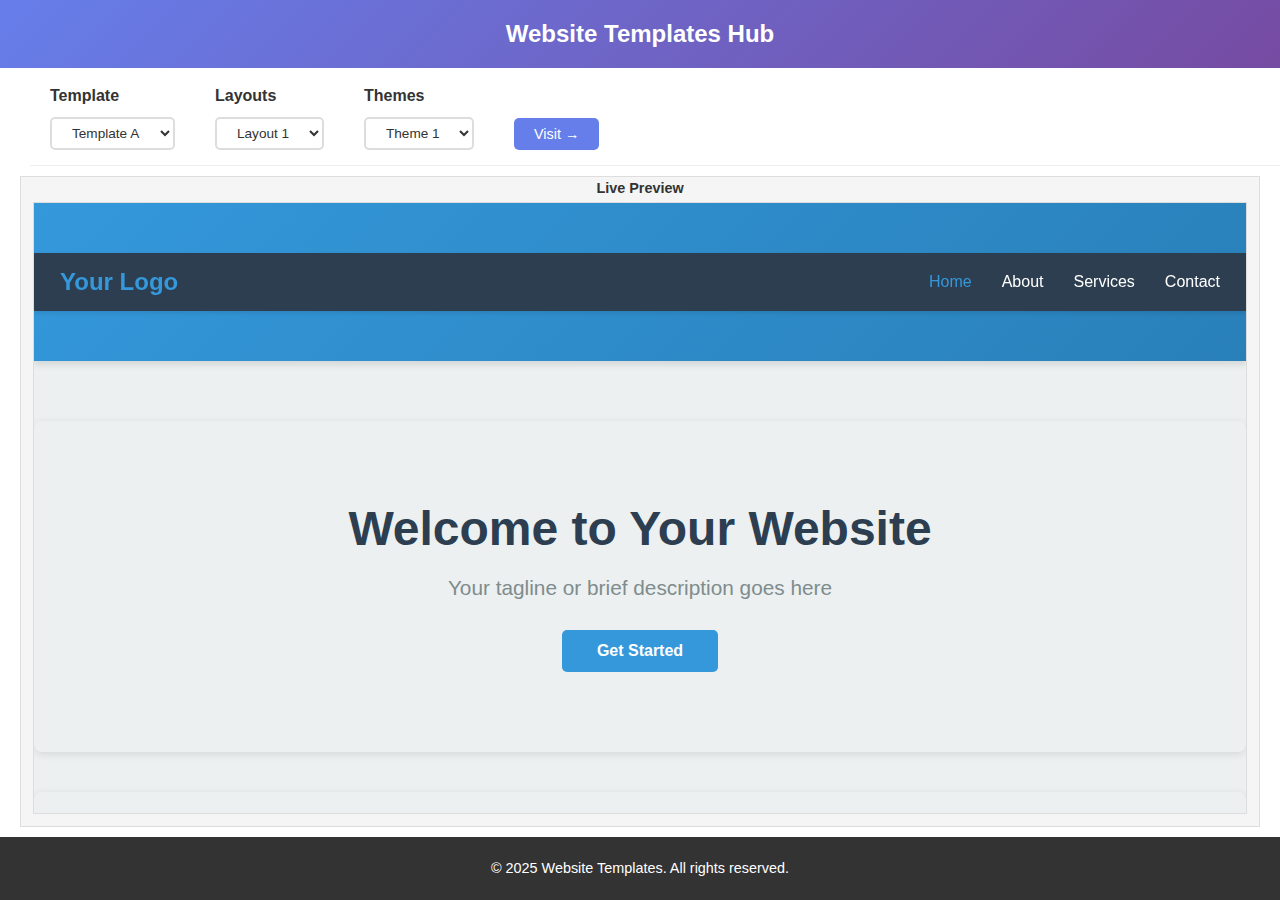
<file: index.html>
﻿<!DOCTYPE html>
<html lang="en">
<head>
    <meta charset="UTF-8">
    <meta name="viewport" content="width=device-width, initial-scale=1.0">
    <script>window.onload = function () { window.scrollTo(0, 0); }</script>
    <title>Website Templates Hub</title>
    <link rel="stylesheet" href="css/style.css">
</head>
<body>
    <header>
        <div class="container">
            <h1>Website Templates Hub</h1>
        </div>
    </header>

    <main>
        <div class="container">
            <section id="main-section" class="main-section">
                <div id="preview-view" class="preview-view">
                    <div class="preview-controls">

                        <div class="style-group">
                            <h3>Template</h3>
                            <select id="template-selector" class="template-selector">
                                <option value="A">Template A</option>
                                <option value="B">Template B</option>
                                <option value="C">Template C</option>
                            </select>
                        </div>

                        <div class="style-group">
                            <h3>Layouts</h3>
                            <select id="layout-selector" class="layout-selector">
                                <option value="layout1">Layout 1</option>
                                <option value="layout2">Layout 2</option>
                                <option value="layout3">Layout 3</option>
                            </select>
                        </div>

                        <div class="style-group">
                            <h3>Themes</h3>
                            <select id="theme-selector" class="theme-selector">
                                <option value="theme1">Theme 1</option>
                                <option value="theme2">Theme 2</option>
                                <option value="theme3">Theme 3</option>
                            </select>
                        </div>

                        <button class="btn btn-primary" id="visit-template">Visit →</button>
                    </div>

                    <div class="preview-container">
                        <div class="preview-header">
                            <p>Live Preview</p>
                        </div>
                        <iframe id="style-preview" src="" frameborder="0"></iframe>
                    </div>
                </div>
            </section>
        </div>
    </main>

    <footer>
        <div class="container">
            <p>&copy; 2025 Website Templates. All rights reserved.</p>
        </div>
    </footer>

    <script src="js/template-preview.js"></script>
</body>
</html>
</file>
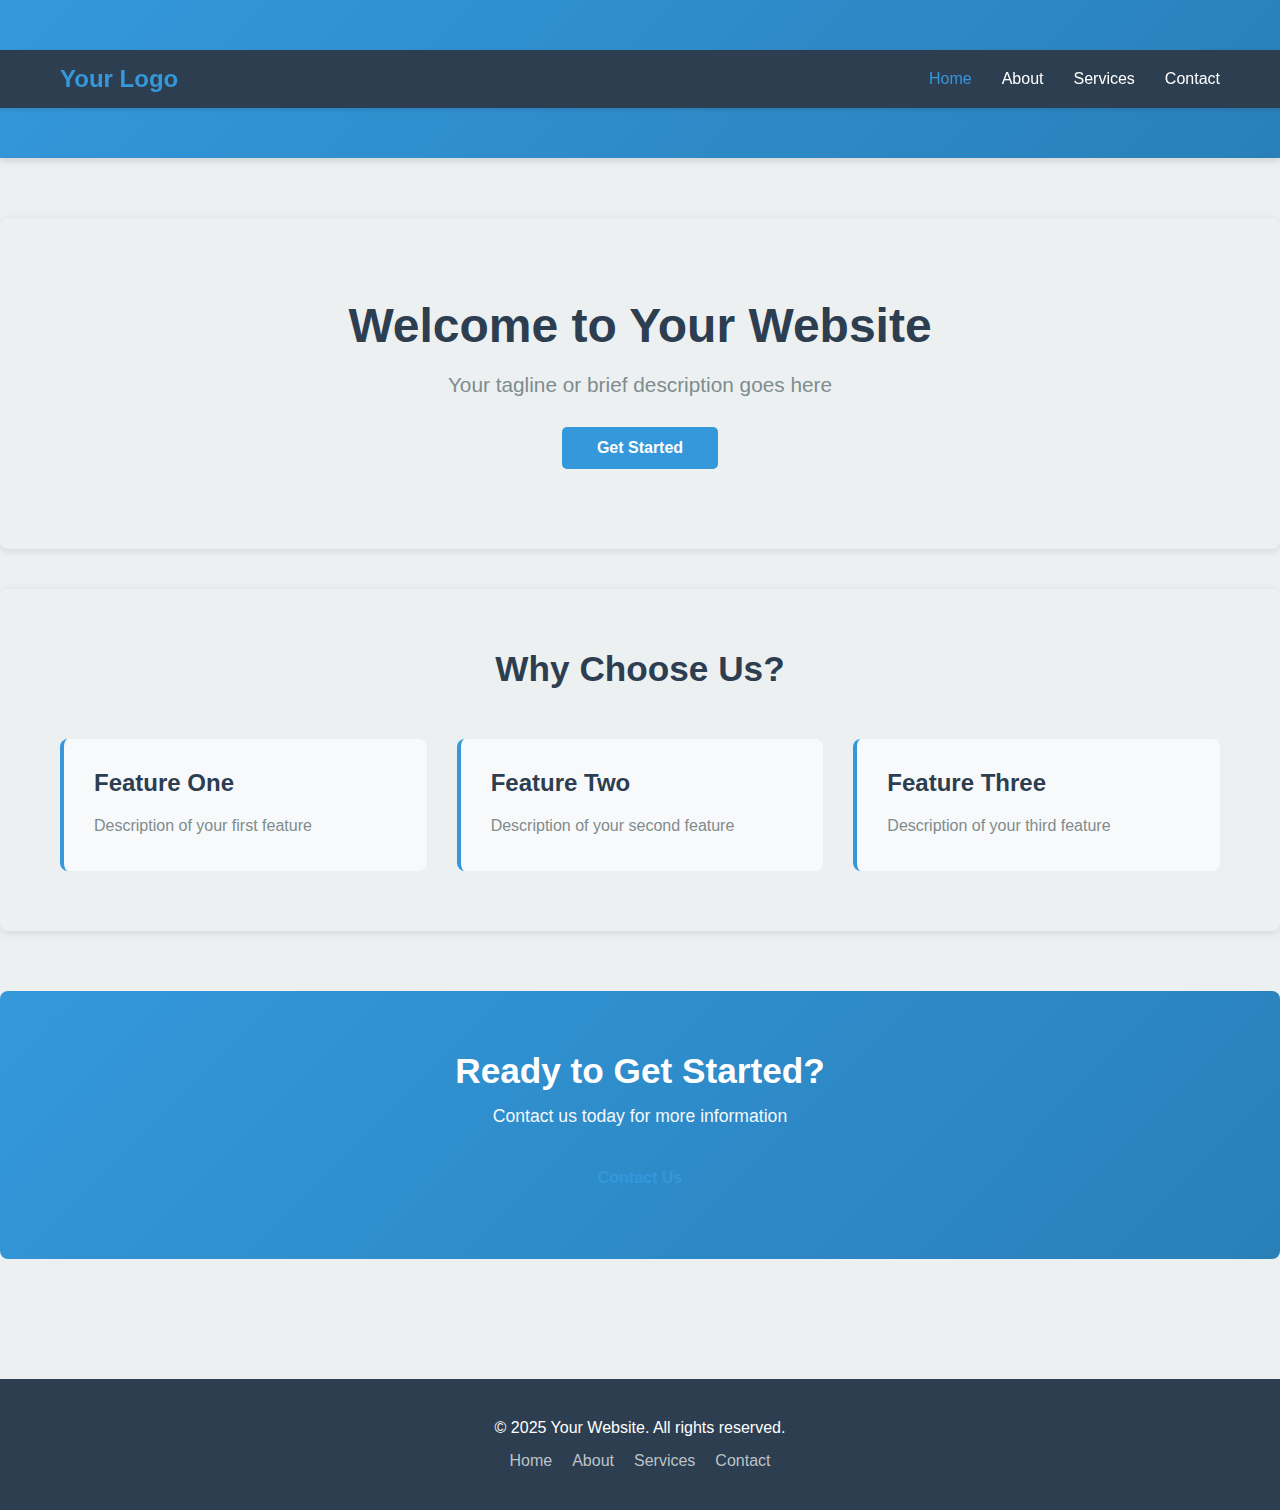
<file: A/preview.html>
<!DOCTYPE html>
<html lang="en">
<head>
    <meta charset="UTF-8">
    <meta name="viewport" content="width=device-width, initial-scale=1.0">
    <title>Preview - Template A</title>
    <link id="layout-link" rel="stylesheet" href="css/layout1.css">
    <link id="theme-link" rel="stylesheet" href="css/theme1.css">
</head>
<body>
    <!-- Header/Navigation -->
    <header>
        <nav class="navbar">
            <div class="container">
                <div class="logo">Your Logo</div>
                <ul class="nav-links">
                    <li><a href="html/home.html" class="active">Home</a></li>
                    <li><a href="html/about.html">About</a></li>
                    <li><a href="html/services.html">Services</a></li>
                    <li><a href="html/contact.html">Contact</a></li>
                </ul>
            </div>
        </nav>
    </header>

    <!-- Main Content -->
    <main>
        <section class="hero">
            <div class="container">
                <h1>Welcome to Your Website</h1>
                <p>Your tagline or brief description goes here</p>
                <a href="html/contact.html" class="btn btn-primary">Get Started</a>
            </div>
        </section>

        <section class="features">
            <div class="container">
                <h2>Why Choose Us?</h2>
                <div class="feature-grid">
                    <div class="feature-card">
                        <h3>Feature One</h3>
                        <p>Description of your first feature</p>
                    </div>
                    <div class="feature-card">
                        <h3>Feature Two</h3>
                        <p>Description of your second feature</p>
                    </div>
                    <div class="feature-card">
                        <h3>Feature Three</h3>
                        <p>Description of your third feature</p>
                    </div>
                </div>
            </div>
        </section>

        <section class="cta">
            <div class="container">
                <h2>Ready to Get Started?</h2>
                <p>Contact us today for more information</p>
                <a href="html/contact.html" class="btn btn-secondary">Contact Us</a>
            </div>
        </section>
    </main>

    <!-- Footer -->
    <footer>
        <div class="container">
            <p>&copy; 2025 Your Website. All rights reserved.</p>
            <ul class="footer-links">
                <li><a href="html/home.html">Home</a></li>
                <li><a href="html/about.html">About</a></li>
                <li><a href="html/services.html">Services</a></li>
                <li><a href="html/contact.html">Contact</a></li>
            </ul>
        </div>
    </footer>

    <script>
        document.addEventListener('DOMContentLoaded', function () {
            const layoutLink = document.getElementById('layout-link');
            const themeLink = document.getElementById('theme-link');
            const params = new URLSearchParams(window.location.search);
            const layout = params.get('layout') || 'layout1';
            const theme = params.get('theme') || 'theme1';

            // Load the selected layout and theme
            layoutLink.href = `css/${layout}.css`;
            themeLink.href = `css/${theme}.css`;

            // Append layout and theme parameters to all navigation links
            document.querySelectorAll('a[href$=".html"]').forEach(link => {
                const href = link.getAttribute('href');
                if (!href.startsWith('http') && !href.includes('?')) {
                    let newHref = href + '?';
                    if (layout) newHref += `layout=${layout}`;
                    if (layout && theme) newHref += '&';
                    if (theme) newHref += `theme=${theme}`;
                    link.setAttribute('href', newHref);
                }
            });
        });
    </script>
</body>
</html>
</file>
<file: css/style.css>
/* Base Styles for Root Hub */
* {
    margin: 0;
    padding: 0;
    box-sizing: border-box;
}

html {
    scroll-behavior: smooth;
}

body {
    font-family: 'Segoe UI', Tahoma, Geneva, Verdana, sans-serif;
    line-height: 1.6;
    color: #333;
    background-color: #f9f9f9;
    display: flex;
    flex-direction: column;
    min-height: 100vh;
}

/* Header */
header {
    background: linear-gradient(135deg, #667eea 0%, #764ba2 100%);
    color: white;
    padding: 15px 0;
    text-align: center;
    flex-shrink: 0;
}

    header h1 {
        font-size: 1.5rem;
        margin: 0;
    }

/* Main Content */
main {
    flex: 1;
    padding: 0;
    display: flex;
    flex-direction: column;
    min-height: 0;
}

    main .container {
        flex: 1;
        display: flex;
        flex-direction: column;
        min-height: 0;
    }

/* Main Section Container */
.main-section {
    flex: 1;
    display: flex;
    flex-direction: column;
    min-height: 0;
}

/* Preview View */
.preview-view {
    background: white;
    border-radius: 0;
    box-shadow: none;
    animation: slideIn 0.3s ease;
    display: flex;
    flex-direction: column;
    flex: 1;
    overflow: hidden;
}

    .preview-view.hidden {
        display: none;
    }

@keyframes slideIn {
    from {
        opacity: 0;
        transform: translateY(20px);
    }

    to {
        opacity: 1;
        transform: translateY(0);
    }
}

/* Preview Top Controls */
.preview-controls {
    display: flex;
    gap: 40px;
    align-items: flex-end;
    justify-content: flex-start;
    padding: 15px 20px;
    margin-left: 30px;
    border-bottom: 1px solid #eee;
    flex-shrink: 0;
    flex-wrap: wrap;
}

.style-group {
    display: flex;
    flex-direction: column;
    gap: 8px;
}

    .style-group h3 {
        font-size: 1rem;
        margin: 0;
        font-weight: 700;
        color: #333;
    }

/* Template/Layout/Theme Selectors */
.template-selector,
.layout-selector,
.theme-selector {
    padding: 6px 16px;
    border: 2px solid #ddd;
    border-radius: 5px;
    background: white;
    color: #333;
    cursor: pointer;
    font-size: 0.85rem;
    font-weight: 500;
    transition: all 0.3s ease;
    min-width: 100px;
}

    .template-selector:hover,
    .layout-selector:hover,
    .theme-selector:hover {
        border-color: #667eea;
        color: #667eea;
    }

    .template-selector:focus,
    .layout-selector:focus,
    .theme-selector:focus {
        outline: none;
        border-color: #667eea;
        box-shadow: 0 0 0 3px rgba(102, 126, 234, 0.1);
    }

/* Style Selector */
.style-selector {
    display: flex;
    gap: 10px;
    flex-wrap: wrap;
    align-items: center;
    justify-content: flex-start;
}

.style-btn {
    padding: 6px 16px;
    border: 2px solid #ddd;
    background: white;
    cursor: pointer;
    border-radius: 5px;
    font-size: 0.85rem;
    transition: all 0.3s ease;
    font-weight: 500;
}

    .style-btn:hover {
        border-color: #667eea;
        color: #667eea;
    }

    .style-btn.active {
        background: #667eea;
        color: white;
        border-color: #667eea;
    }

.style-label {
    display: block;
}

/* Preview Container */
.preview-container {
    display: flex;
    flex-direction: column;
    background: #f5f5f5;
    border: 1px solid #ddd;
    border-radius: 0;
    margin: 10px 20px;
    padding: 0 12px 12px;
    flex: 1;
    min-height: 0;
}

.preview-header {
    padding: 0 5px 0;
    margin-bottom: 2px;
    flex-shrink: 0;
}

    .preview-header p {
        margin: 0;
        font-weight: 600;
        color: #333;
        font-size: 0.9rem;
        text-align: center;
    }

#style-preview {
    flex: 1;
    width: 100%;
    border: 1px solid #ddd;
    border-radius: 0;
    background: white;
    min-height: 0;
}

/* Buttons */
.btn {
    display: inline-block;
    padding: 8px 20px;
    border: none;
    border-radius: 5px;
    cursor: pointer;
    text-decoration: none;
    font-size: 0.9rem;
    transition: all 0.3s ease;
    text-align: center;
    font-weight: 500;
    white-space: nowrap;
}

.btn-primary {
    background: #667eea;
    color: white;
}

    .btn-primary:hover {
        background: #764ba2;
        transform: scale(1.05);
    }

/* Utility */
.hidden {
    display: none;
}

/* Footer */
footer {
    background: #333;
    color: white;
    padding: 20px 0;
    text-align: center;
    flex-shrink: 0;
    font-size: 0.9rem;
    z-index: 1;
}

/* Responsive */
@media (max-width: 768px) {
    header h1 {
        font-size: 1.3rem;
    }

    .preview-top-controls {
        flex-direction: column;
        gap: 15px;
        align-items: flex-start;
    }

    .style-selector {
        gap: 8px;
    }

    .style-btn {
        padding: 6px 14px;
        font-size: 0.8rem;
    }

    .btn {
        padding: 7px 16px;
        font-size: 0.85rem;
    }
}
</file>
<file: A/css/layout1.css>
/* Layout & Structure - Style 1 */
* {
    margin: 0;
    padding: 0;
    box-sizing: border-box;
}

html {
    scroll-behavior: smooth;
}

.container {
    max-width: 1200px;
    margin: 0 auto;
    padding: 0 20px;
}

/* Header */
header {
    padding: 50px 0;
    text-align: center;
    box-shadow: 0 4px 6px rgba(0, 0, 0, 0.1);
}

    header h1 {
        font-size: 2.5rem;
        margin-bottom: 10px;
    }

    header p {
        font-size: 1.1rem;
        opacity: 0.95;
    }

/* Navigation */
.navbar {
    padding: 15px 0;
    position: sticky;
    top: 0;
    z-index: 100;
    box-shadow: 0 2px 4px rgba(0, 0, 0, 0.1);
}

    .navbar .container {
        display: flex;
        justify-content: space-between;
        align-items: center;
    }

.logo {
    font-size: 1.5rem;
    font-weight: bold;
}

.nav-links {
    display: flex;
    list-style: none;
    gap: 30px;
}

    .nav-links a {
        text-decoration: none;
        transition: color 0.3s ease;
    }

/* Main Content */
main {
    padding: 60px 0;
}

section {
    margin-bottom: 60px;
}

/* Hero Section */
.hero {
    padding: 80px 0;
    text-align: center;
    border-radius: 8px;
    box-shadow: 0 2px 8px rgba(0, 0, 0, 0.1);
    margin-bottom: 40px;
}

    .hero h1 {
        font-size: 3rem;
        margin-bottom: 20px;
    }

    .hero p {
        font-size: 1.3rem;
        margin-bottom: 30px;
    }

/* Features Section */
.features {
    padding: 60px 0;
    border-radius: 8px;
    box-shadow: 0 2px 8px rgba(0, 0, 0, 0.1);
}

    .features h2 {
        font-size: 2.2rem;
        text-align: center;
        margin-bottom: 50px;
    }

.feature-grid {
    display: grid;
    grid-template-columns: repeat(auto-fit, minmax(280px, 1fr));
    gap: 30px;
}

.feature-card {
    padding: 30px;
    border-radius: 8px;
    border-left: 4px solid;
    transition: transform 0.3s ease, box-shadow 0.3s ease;
}

    .feature-card:hover {
        transform: translateY(-5px);
        box-shadow: 0 8px 16px rgba(0, 0, 0, 0.2);
    }

    .feature-card h3 {
        font-size: 1.5rem;
        margin-bottom: 15px;
    }

    .feature-card p {
        line-height: 1.8;
    }

/* CTA Section */
.cta {
    padding: 60px 0;
    text-align: center;
    border-radius: 8px;
}

    .cta h2 {
        font-size: 2.2rem;
        margin-bottom: 15px;
    }

    .cta p {
        font-size: 1.1rem;
        margin-bottom: 30px;
        opacity: 0.95;
    }

/* Buttons */
.btn {
    display: inline-block;
    padding: 12px 35px;
    border: none;
    border-radius: 5px;
    cursor: pointer;
    text-decoration: none;
    font-size: 1rem;
    font-weight: 600;
    transition: all 0.3s ease;
}

    .btn:hover {
        transform: scale(1.05);
    }

/* Footer */
footer {
    padding: 40px 0;
    text-align: center;
}

.footer-links {
    display: flex;
    list-style: none;
    gap: 20px;
    justify-content: center;
    margin-top: 15px;
}

    .footer-links a {
        text-decoration: none;
        transition: color 0.3s ease;
    }

/* Responsive */
@media (max-width: 768px) {
    header h1 {
        font-size: 2rem;
    }

    .hero h1 {
        font-size: 2rem;
    }

    .nav-links {
        gap: 15px;
    }

    .feature-grid {
        grid-template-columns: 1fr;
    }
}
</file>
<file: A/css/theme1.css>
/* Colors & Fonts - Style 1: Modern Blue Professional */
:root {
    --primary-color: #3498db;
    --primary-dark: #2980b9;
    --text-color: #2c3e50;
    --text-light: #7f8c8d;
    --bg-color: #ecf0f1;
    --white: #ffffff;
    --accent-color: #3498db;
    --font-family: 'Segoe UI', Tahoma, Geneva, Verdana, sans-serif;
    --font-weight-light: 400;
    --font-weight-bold: 700;
}

body {
    font-family: var(--font-family);
    color: var(--text-color);
    background-color: var(--bg-color);
}

header {
    background: linear-gradient(135deg, var(--primary-color) 0%, var(--primary-dark) 100%);
    color: var(--white);
}

    header h1 {
        color: var(--white);
        font-weight: var(--font-weight-bold);
    }

.navbar {
    background: var(--text-color);
}

.logo {
    color: var(--accent-color);
}

.nav-links a {
    color: var(--white);
}

    .nav-links a:hover,
    .nav-links a.active {
        color: var(--accent-color);
    }

.hero h1 {
    color: var(--text-color);
}

.hero p {
    color: var(--text-light);
}

.features h2 {
    color: var(--text-color);
}

.feature-card {
    background: #f8f9fa;
    border-left-color: var(--accent-color);
}

    .feature-card h3 {
        color: var(--text-color);
    }

    .feature-card p {
        color: var(--text-light);
    }

.cta {
    background: linear-gradient(135deg, var(--primary-color) 0%, var(--primary-dark) 100%);
    color: var(--white);
}

    .cta h2 {
        color: var(--white);
    }

    .cta p {
        color: var(--white);
    }

.btn-primary {
    background: var(--primary-color);
    color: var(--white);
}

    .btn-primary:hover {
        background: var(--primary-dark);
    }

.btn-secondary {
    color: var(--accent-color);
    border-color: var(--accent-color);
}

    .btn-secondary:hover {
        background: var(--accent-color);
        color: var(--white);
    }

footer {
    background: var(--text-color);
    color: var(--white);
}

.footer-links a {
    color: #bdc3c7;
}

    .footer-links a:hover {
        color: var(--accent-color);
    }
</file>
